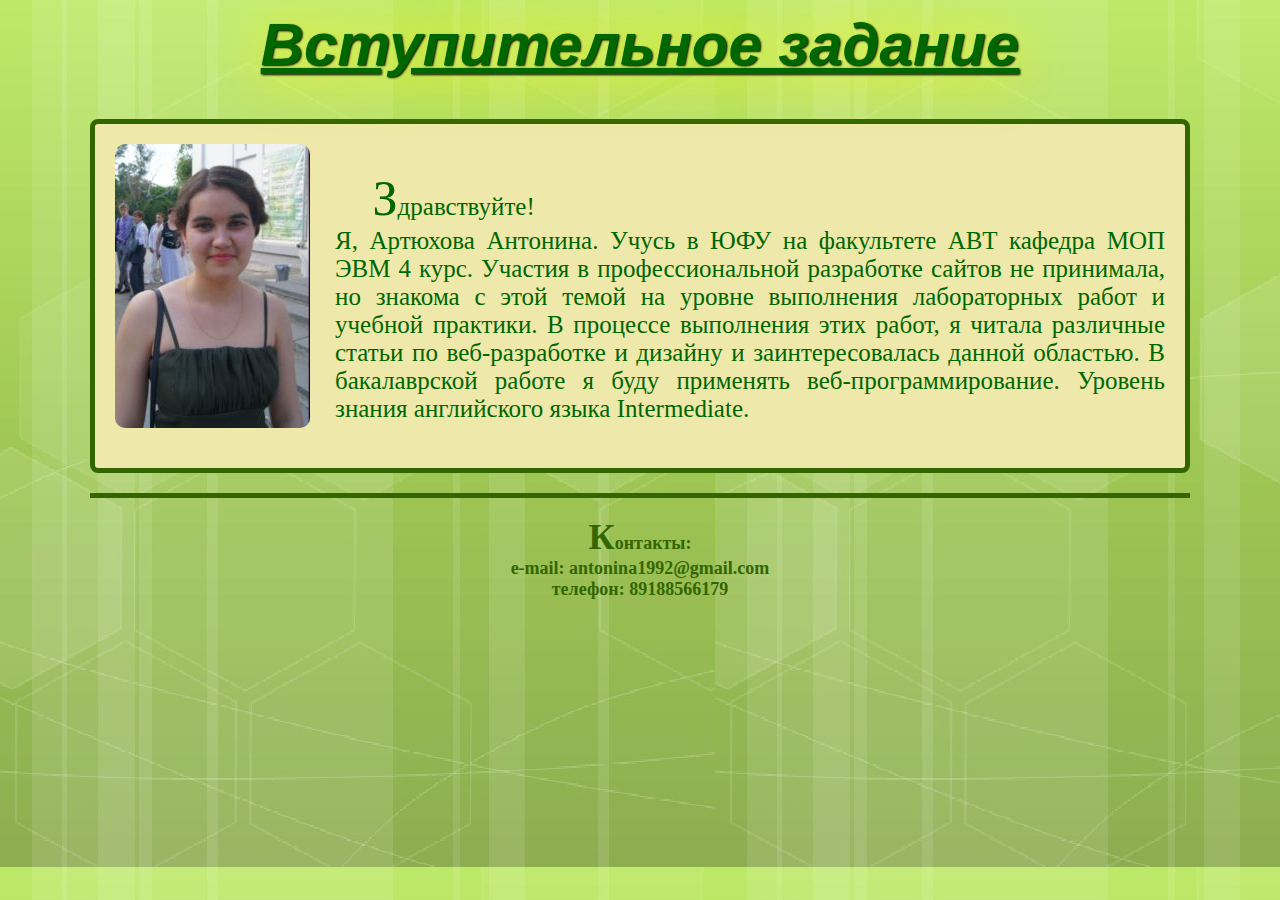
<file: index.html>
<html>
	<head>
	<meta http-equiv="content-type" content="text/html; charset=windows-1251" />
	<title>���������</title>
	<link rel="stylesheet" type="text/css" href="style.css" />
	</head>
	<body>
	<div class=header>
	 <h1>������������� �������</h1>
	</div>
	
	<div style="border-radius: 8px;" class=content > 
		<div id="picture">
		<img src="me.JPG" style="border-radius: 10px;" alt="��� �!"/>
		</div>
		<div id="text"><p> ������������! </br>
		�, �������� ��������. ����� � ��� �� ���������� ��� ������� ��� ��� 4 ����.
		������� � ���������������� ���������� ������ �� ���������, �� ������� � ���� ����� �� ������ ���������� ������������ ����� � ������� ��������. 
		� �������� ���������� ���� �����, � ������ ��������� ������ �� ���-���������� � ������� � ���������������� ������ ��������. 
		� ������������ ������ � ���� ��������� ���-����������������.
		������� ������ ����������� ����� Intermediate. </p>
		</div>
	</div>
	
	<div class=footer> <p>��������: </br>
	e-mail: antonina1992@gmail.com </br>
	�������: 89188566179</p>
	</div>
	</body>
</html>
</file>
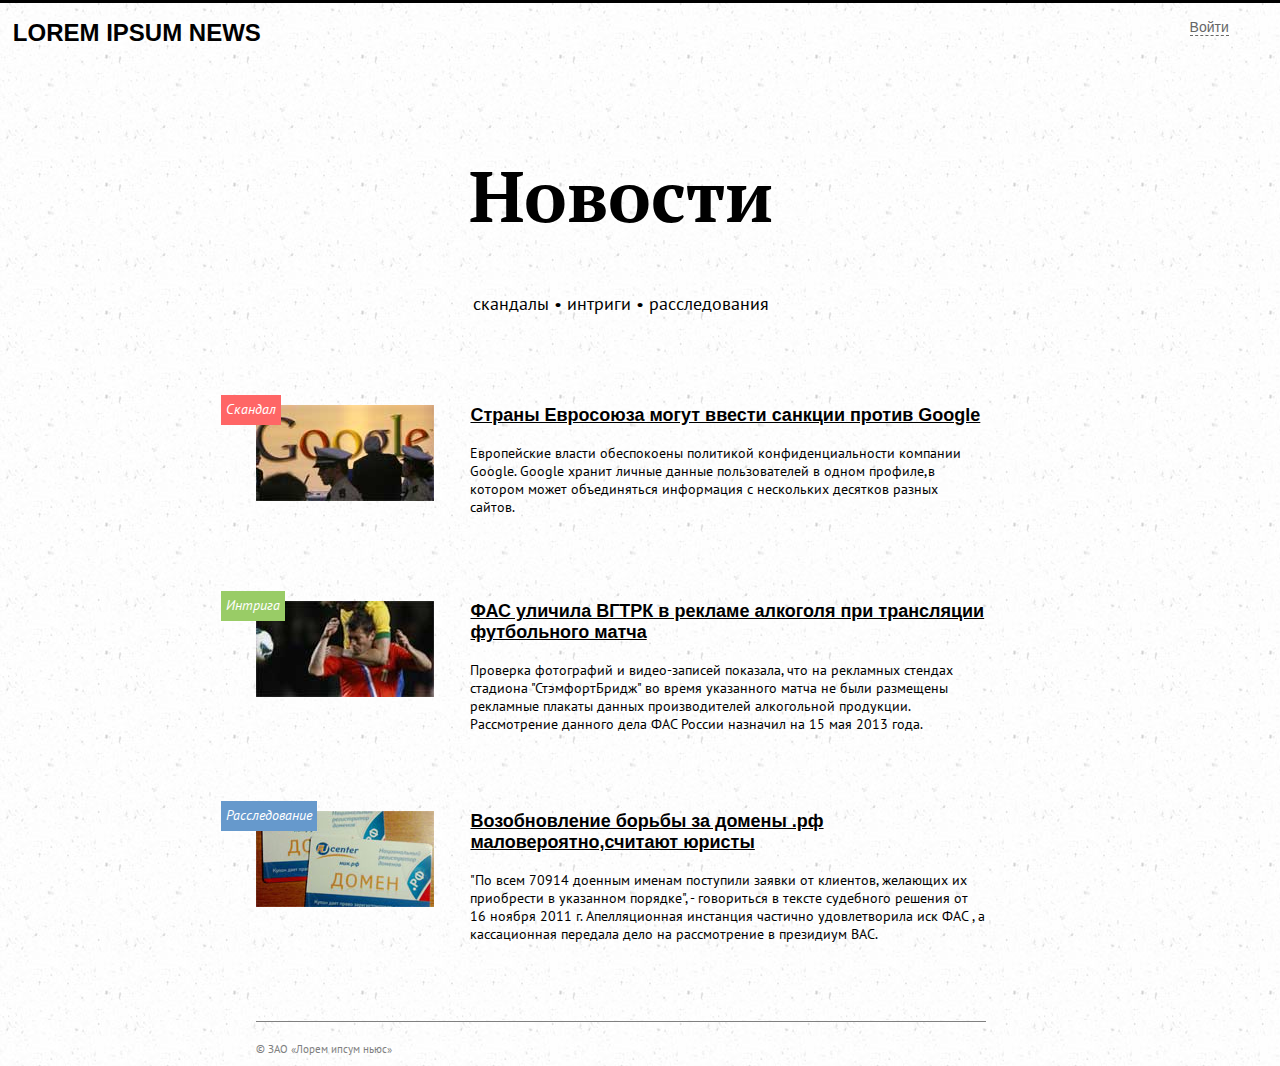
<file: homework/hw_1/index.html>
﻿<!DOCTYPE HTML>

<html>
	<head>
		<meta name="viewport" content="initial-scale=1.0, width=device-width">
	<link rel="stylesheet" type="text/css" href="css/normalize.css" />
	<meta http-equiv="content-type" content="text/html; charset=utf-8" />
	<link href='http://fonts.googleapis.com/css?family=PT+Sans' rel='stylesheet' type='text/css'>
	<link href='http://fonts.googleapis.com/css?family=PT+Serif' rel='stylesheet' type='text/css'>
	<title>hw1</title>
	<!-- <link rel="stylesheet" type="text/css" href="css/style.css" /> -->
	<!-- <link rel="stylesheet/less" type="text/css" href="css/1.less"> -->
	<link rel="stylesheet/less" type="text/css" href="11.css">
	<script src="js/Less.js" type="text/javascript"></script>
	<script type="text/javascript" src="js/jquery.js"></script>
	<script>
		less.watch();
	</script>
	<script type="text/javascript">
	function showStuff(id) {
		document.getElementById(id).style.display = 'block';
	}
	function hideStuff(id) {
		document.getElementById(id).style.display = 'none';
	}
	function reName(id) {
		document.getElementById(id).className = 'blur_cont';
	}
	function reNameBack(id) {
		document.getElementById(id).className = 'cont1';
	}
	</script>
	 </head>
		
	<body> 
		<div class="blur" id="bg_blur">
	</div>
	<div id="cont" class="cont1">
	<header>
		<div class="black"></div>
	 <a href="#" class="logo">LOREM&nbsp;IPSUM&nbsp;NEWS</a>
	<a href="#" class="log" onclick="showStuff('overlayId');showStuff('bg_blur');reName('cont');return false;">Войти</a>
	
	</header>
	<h1 class="clearfix">Новости</h1>
	<nav class="topic"> 
	<a href="#">скандалы</a>
	<a href="#">&#8226; интриги</a>
	<a href="#">&#8226; расследования</a>
	</nav>
	<section class="content">
	<article >
	<img src="images/hw_1_03.jpg" alt="скандал"/>
	<p class="t" id="t1">Скандал</p>
	<h3> <a href="new.html">Страны Евросоюза могут ввести санкции против Google</a></h3>
	<p class="b">Европейские власти обеспокоены политикой конфиденциальности компании Google. Google хранит личные данные пользователей в одном профиле,в котором может объединяться информация с нескольких десятков разных сайтов.</p>
	</article>
	
	<article >
	<img src="images/hw_1_06.jpg" alt="интрига" />
	<p class="t" id="t2">Интрига</p>
	 <h3><a href="#">ФАС уличила ВГТРК в рекламе алкоголя при трансляции футбольного матча</a></h3>
	<p class="b">Проверка фотографий и видео-записей показала, что на рекламных стендах стадиона "СтэмфортБридж" во время указанного матча не были размещены рекламные плакаты данных производителей алкогольной продукции. Рассмотрение данного дела ФАС России назначил на 15 мая 2013 года.</p>
	 </article>
	 
	<article >
	<img src="images/hw_1_08.jpg" alt="расследование"/>
	<p class="t" id="t3">Расследование</p>
	<h3><a href="#">Возобновление борьбы за домены .рф маловероятно,считают юристы</a></h3>
	<p class="b">"По всем 70914 доенным именам поступили заявки от клиентов, желающих их приобрести в указанном порядке", - говориться в тексте судебного решения от 16 ноября 2011 г. Апелляционная инстанция частично удовлетворила иск ФАС , а кассационная передала дело на рассмотрение в президиум ВАС.</p>
	</article>
	</section>
	<footer class="content clearfix">
	<p>&#169; ЗАО &#171;Лорем ипсум ньюс&#187;</p>
	</footer>
	

</div>
<form action="#" method="GET"  class="login" id="overlayId">
		<input type="text" required  placeholder="Логин"> <br><br>
		<input type="password"  required placeholder="Пароль"> <br> <br>
		<input type="submit" style='padding: 2px 10px 2px 10px;' value="Войти" >
		&nbsp;&nbsp;&nbsp;&nbsp;<a href="#" onclick="hideStuff('overlayId');hideStuff('bg_blur');reNameBack('cont');return false;">Отмена</a>
	</form>
	</body>
</html>
</file>
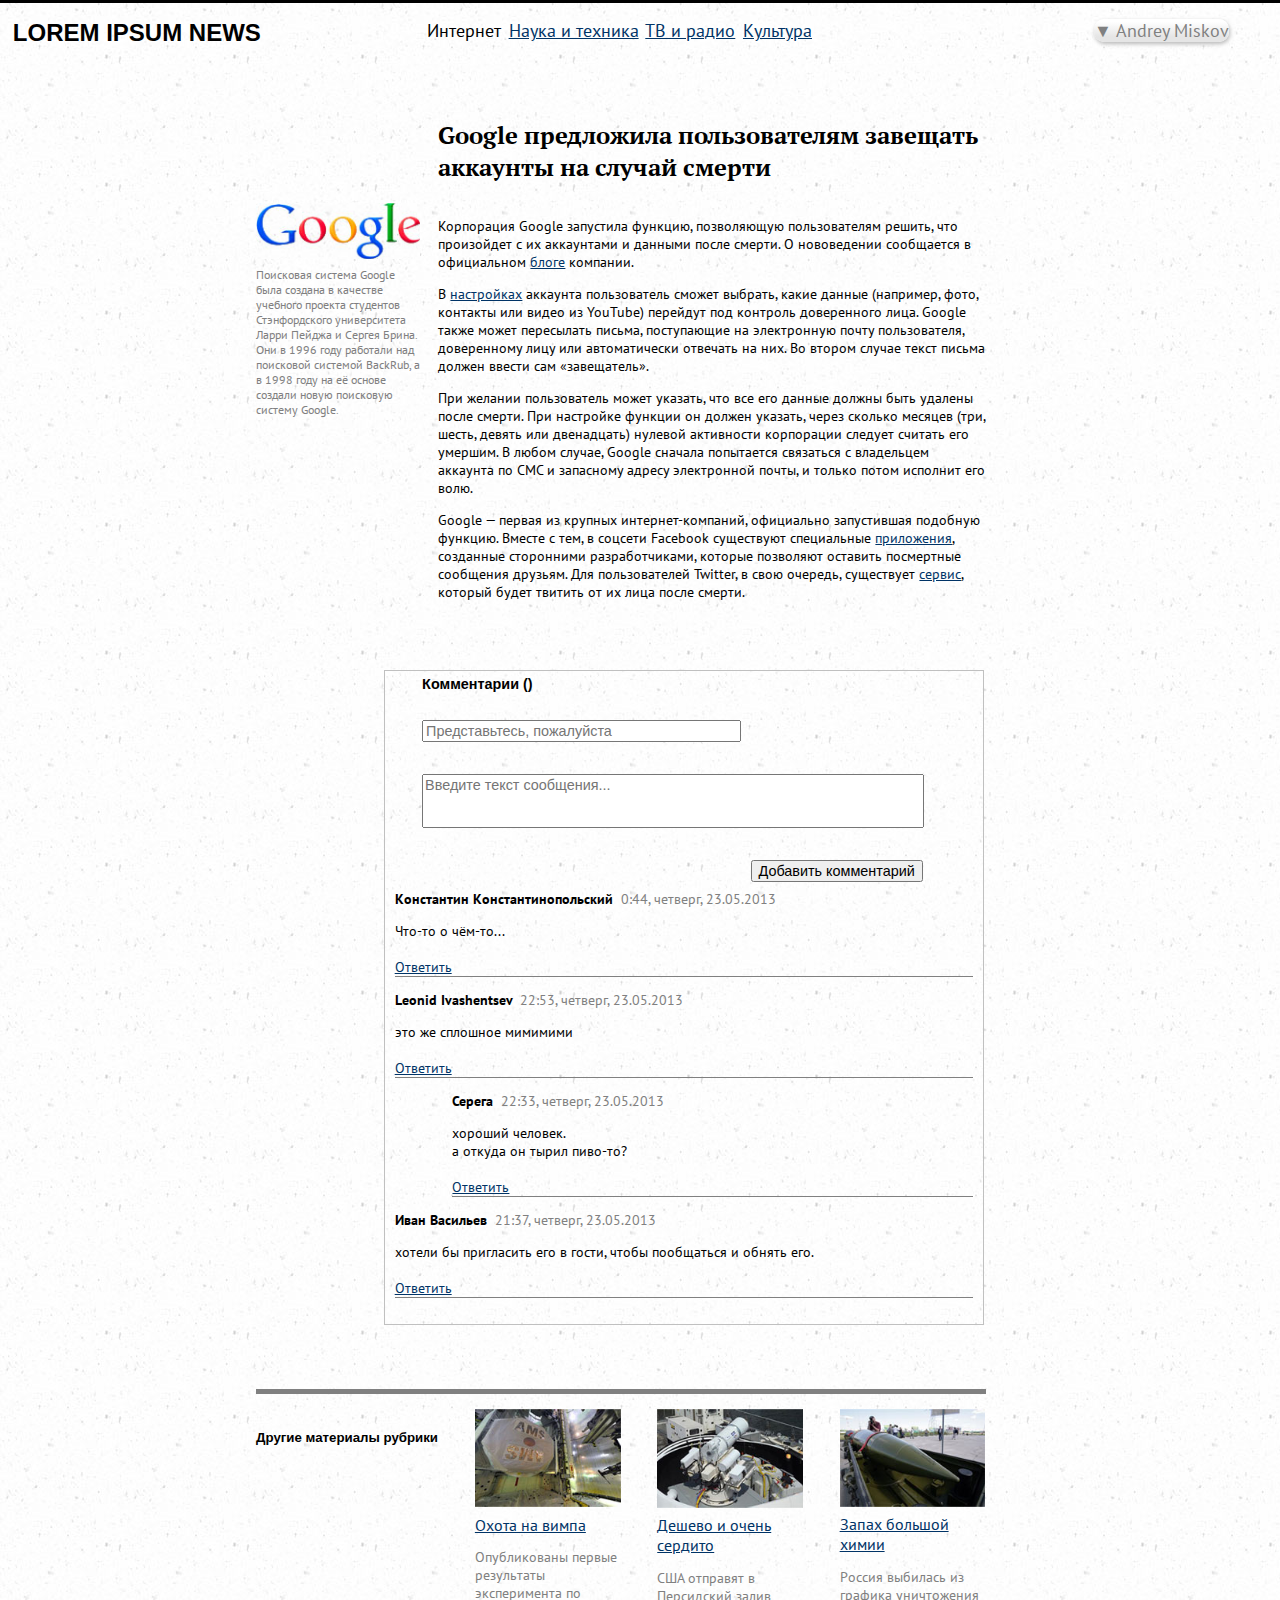
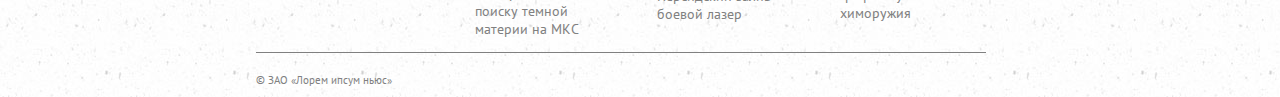
<file: homework/hw_1/new.html>
<!doctype html>
<html lang="en">
<head>
	<meta name="viewport" content="initial-scale=1.0, width=device-width">
	<link rel="stylesheet" type="text/css" href="css/normalize.css" />
	<meta http-equiv="content-type" content="text/html; charset=utf-8" />
	<link href='http://fonts.googleapis.com/css?family=PT+Sans' rel='stylesheet' type='text/css'>
	<link href='http://fonts.googleapis.com/css?family=PT+Serif' rel='stylesheet' type='text/css'>
	<title>hw_1_1</title>
	<!-- <link rel="stylesheet" type="text/css" href="css/style.css" /> -->
	<!-- <link rel="stylesheet/less" type="text/css" href="css/1.less"> -->
	<link rel="stylesheet/less" type="text/css" href="11.css">
	<script src="js/Less.js" type="text/javascript"></script>
	<script type="text/javascript" src="js/jquery.js"></script>
	<script type="text/javascript" src="js/comment.js"></script>
	<script>
		less.watch();
	</script>
</head>
<body>
	
<header>
	<div class="black"></div>
	<a href="index.html" class="logo">LOREM&nbsp;IPSUM&nbsp;NEWS</a>
	<nav class="sub">
		
		<a href="#" class="active">Интернет</a>
		<a href="#">Наука&nbsp;и&nbsp;техника</a>
		<a href="#">ТВ&nbsp;и&nbsp;радио</a>
		<a href="#">Культура</a>
	
	</nav>

		<nav class="menu">
		&#9660; Andrey Miskov
		<ul class="m_l"> 
		<li><a href="#">Профиль</a></li>
		<li><a href="#">Сообщения</a></li>
		<li><a href="#">Выход</a></li>
	</ul>
	</nav>
	
	
</header>

<section class="content">
<h2 class="r2">Google предложила пользователям завещать аккаунты на случай смерти</h2> <!-- pt serif bold 24pt left -->	
	<aside class="note">
	<img src="images/google.jpg" alt="google">
	<p>Поисковая система Google была создана в качестве учебного проекта студентов Стэнфордского университета Ларри Пейджа и Сергея Брина. Они в 1996 году работали над поисковой системой BackRub, а в 1998 году на её основе создали новую поисковую систему Google.</p><!-- pt verdana  10pt left -->
</aside>
<article class="news">

<p>Корпорация Google запустила функцию, позволяющую пользователям решить, что произойдет с их аккаунтами и данными после смерти. О нововедении сообщается в официальном <a href="#">блоге</a> компании.</p>

<p>В <a href="#">настройках</a> аккаунта пользователь сможет выбрать, какие данные (например, фото, контакты или видео из YouTube) перейдут под контроль доверенного лица. Google также может пересылать письма, поступающие на электронную почту пользователя, доверенному лицу или автоматически отвечать на них. Во втором случае текст письма должен ввести сам «завещатель».</p>

<p>При желании пользователь может указать, что все его данные должны быть удалены после смерти. При настройке функции он должен указать, через сколько месяцев (три, шесть, девять или двенадцать) нулевой активности корпорации следует считать его умершим. В любом случае, Google сначала попытается связаться с владельцем аккаунта по СМС и запасному адресу электронной почты, и только потом исполнит его волю.</p>

<p>Google — первая из крупных интернет-компаний, официально запустившая подобную функцию. Вместе с тем, в соцсети Facebook существуют специальные <a href="#">приложения</a>, созданные сторонними разработчиками, которые позволяют оставить посмертные сообщения друзьям. Для пользователей Twitter, в свою очередь, существует <a href="#">сервис</a>, который будет твитить от их лица после смерти.</p>
<div style="padding-top:10%;">
	<fieldset >
	 
	<div class="comment-form">
		<strong style="margin-left:5%;">Комментарии () </strong>
<form name="comment" action="#" method="GET" id="ans" style="margin-left:5%; margin-top:5%;">
	
	<div class="form_el">
	<input type="text" placeholder="Представьтесь, пожалуйста" size="35"  id="user" class="user">
	</div>
	<br><br>
	<div class="form_el">
	<textarea placeholder="Введите текст сообщения..."   rows="3"  onfocus="this.rows='5'" onblur="this.rows='3'" id="tc" class="tcomment"></textarea>
 	</div><br><br>  <!-- rows="3" -->
	<input type="submit" value="Добавить комментарий" id="sub" style="float:right; margin-right:4%;"><br>
</form>
</div>
<div class="warn" style="color:red; display:none;"><!-- id="warn" --> 
	<br><p><img src="images/warning.png" alt="warning">
	&nbsp;Пожалуйста, заполните все поля перед отправкой</p><br>
	</div>
	<div class="new_com">
	</div>

<div class="comment">
</div>
<div class="comment">
<p style='color:gray'><strong style='color:black'>Константин Константинопольский&nbsp;</strong> 0:44, четверг, 23.05.2013</p>
<p style='border-bottom: 1px solid  gray'>
Что-то о чём-то...<br><br>
<a href="#">Ответить</a></p>		
</div>
<div class="comment-form answerer" style="display:none">
<form name="comment_ans" action="#" method="GET" id="ans_answerer" style="margin-left:5%; margin-top:5%;">
	
	<div class="form_el">
	<input type="text" placeholder="Представьтесь, пожалуйста"  size="35" id="user_answerer" class="user">
	</div>
	<br><br>
	<div class="form_el">
	<textarea placeholder="Введите текст сообщения..."   rows="3" cols="68" onfocus="this.rows='5'" onblur="this.rows='3'" id="tc_answerer" class="tcomment"></textarea>
 	</div><br><br>  <!-- rows="3" -->
	<input type="submit" value="Добавить комментарий" id="sub_answerer" style="float:right; margin-right:4%;"><br><br>
</form>

</div>
<div class="comment">
<p style='color:gray'><strong style='color:black'>Leonid Ivashentsev&nbsp;</strong> 22:53, четверг, 23.05.2013</p>
<p style='border-bottom: 1px solid  gray'>это же сплошное мимимими<br><br>
<a href="#">Ответить</a></p>
</div>
<div class="comment answer">
<p style='color:gray'><strong style='color:black'>Серега&nbsp;</strong> 22:33, четверг, 23.05.2013</p>
<p style='border-bottom: 1px solid  gray'>хороший человек. <br>а откуда он тырил пиво-то?<br><br>
<a href="#">Ответить</a></p>
</div>
<div class="comment">
<p style='color:gray'><strong style='color:black'>Иван Васильев&nbsp;</strong> 21:37, четверг, 23.05.2013</p>
<p style='border-bottom: 1px solid  gray'>хотели бы пригласить его в гости, чтобы пообщаться и обнять его.<br><br>
<a href="#">Ответить</a></p>
</div>
</fieldset>
</div>
</article><!-- pt serif bold times new roman 14pt left -->

</section>

<aside class="more clearfix">
	<h5>Другие материалы рубрики</h5>
	<nav>
		<div class="same"><img src="images/n1.jpg" alt="картинка 1"><a href="#">Охота на вимпа</a><p> Опубликованы первые результаты эксперимента по поиску темной материи на МКС</p></div>
		<div class="same"><img src="images/n2.jpg" alt="картинка 2"><a href="#">Дешево и очень сердито</a><p> США отправят в Персидский залив боевой лазер
</p></div>
		<div class="same" id="lastsame"><img src="images/n3.jpg" alt="картинка 3"><a href="#">Запах большой химии</a><p> Россия выбилась из графика уничтожения химоружия</p>
		</div>
	</nav><!-- pt sans  14pt left -->
</aside>
<footer class="content clearfix">
	<p>&#169; ЗАО &#171;Лорем ипсум ньюс&#187;</p>
</footer>	
</body>
</html>
</file>
<file: style.css>
body {
	  background-image: url("2.jpg");
	  background-repeat: repeat;
	  margin-top: 10px;
	  margin-right: 70px;
	  margin-bottom: 10px;
	  margin-left: 70px;
	
	}
h1 {
	color: #006600;
	text-decoration: underline;
	text-shadow: 1px 1px 2px black, 0 0 1em yellow;
	}
#picture {
			float:left;
			margin-right: 25px;
		}
#text {
			text-indent: 1.5em;
			
		}
.header{
		font-style: italic;
		font-weight: bold;
		font-size: 30px;
		font-family: arial, sans-serif;
		text-align: center;
		margin: 10px 10px 10px 10px;
		}
.content{
		color: #006600;
		font-size: 25px;
		font-family: Times New Roman, sans-serif;
		margin: 20px 20px 20px 20px;
		text-align:justify;
		background-color: #EEE8AA;
		padding: 20px 20px 20px 20px;
		border-width: thick;
		border-style: solid;
		border-color: #336600;
		}
		
.footer{
		color: #336600;
		font-weight: bold;
		font-size: 18px;
		text-align: center;
		border-top-width: thick;
		border-top-style: solid;
		border-top-color: #336600;
		margin: 20px 20px 20px 20px;
		clear: both;
		}
p:first-letter {
		font-size: 2em;
		float: top;
		}
</file>
<file: homework/hw_1/css/style.css>
﻿body{background-image: url(images/bg.jpg);  padding-left: 10px;  padding-top:15px;  /*padding-right: 10px;*/   width: 95%;  /*1349px*/}h1{font-family: "PT Serif",serif;font-size: 4.5em;/*72px;*/font-weight: bold;text-align: center;display: block;}h2{  font-family: "PT Serif",serif;font-size: 1.5em;/*24px;*/font-weight: bold;text-align: left;display: block;padding-left: 25%;width:75%;}h3{  font-size:18x;  margin-top: 0;}h5{  float: left;  width:25%;  /*padding-right: 3%;*/}.sub{    float: left;    display: block;  width: 50%;  margin: 0 auto;}.sub a{  color:#003366;  padding-right: 0.15em;/*10px;*/}.black{  height: 0.2em;  background: black;  position: absolute;  top:0;  width: 100%;  left: 0;}.same{  float: left;  font-size: 0.875em;  margin-left: 5%;  text-align: left;   max-width:20%;}.same img{  max-width: 100%;}.note{  font-family: Verdana;  font-size: 0.875em;/*10px*/  color:gray;  float: left;  width: 22.5%;}.note img{ max-width: 100%; }.more{   width: 60%;  float:none;  border-top-width: thick;border-top-style: solid;color: gray;margin-top: 0.1em;/*145px;*/margin: 0 auto;/*margin-left: 200px;margin-right: 200px;*/padding-top: 0.9em;/*10px;*/padding-bottom: 0.06672em;/*90px;*/}nav{font-family: "PT Sans",sans-serif;font-size: 1.125em;/*18px;*/text-align: center;margin-top: 0.02em;/*30px;*/}.topic a{ text-decoration: none;  }.topic{  margin-bottom: 5em;/*50px//90px*/}.menu{  float: right;  margin-top: 0;  color: gray;   background: #ffffff;  /* Old browsers */  background: -moz-linear-gradient(top, #ffffff 12%, #e5e5e5 77%);  /* FF3.6+ */  background: -webkit-gradient(linear, left top, left bottom, color-stop(12%, #ffffff), color-stop(77%, #e5e5e5));  /* Chrome,Safari4+ */  background: -webkit-linear-gradient(top, #ffffff 12%, #e5e5e5 77%);  /* Chrome10+,Safari5.1+ */  background: -o-linear-gradient(top, #ffffff 12%, #e5e5e5 77%);  /* Opera 11.10+ */  background: -ms-linear-gradient(top, #ffffff 12%, #e5e5e5 77%);  /* IE10+ */  background: linear-gradient(to bottom, #ffffff 12%, #e5e5e5 77%);  /* W3C */  filter: progid:DXImageTransform.Microsoft.gradient(startColorstr='#ffffff', endColorstr='#e5e5e5', GradientType=0);  /* IE6-9 */border-radius: 10px;    box-shadow: 1px 2px 4px #b8b8b8;}.menu .m_l{  display: none;  text-align: left;}.menu .m_l a{  color: gray; }.m_l li{  display: block;}.menu:hover .m_l{  display: block;}p{  font-family: "PT Sans",sans-serif;  font-size: 0.875em;/*14px;*/}a{  color: black;}footer{font-family: "PT Sans",sans-serif;font-size: 0.75em;/*12px;*/border-top-width: thin;border-top-style: solid;color: gray;width: 60%;margin: 0 auto;/*margin-left: 200px;margin-right: 200px;*/padding-top: 0.75em;/*10px;*/}header{height: 5em;/*50px;*/}article{float:left;margin-bottom: 4em;/*55px;*/position: relative;}.news{  width:75%;  padding-left: 2.5%;}.news a{  color: #003366;}.more a{  color: #003366;}.more h5{  color: black; }.content{  width: 60%;/*  margin-left: 200px;margin-right: 190px; margin-bottom: 145px;*/margin: 0 auto;}@media screen and (max-width: 768px) {  section, footer {    width: 90%;  }}@media screen and (max-width: 480px) {  section, footer {    width: 90%;  }}@media screen and (max-width: 320px) {  section, footer {    width: 95%;  }}img{float:left;margin-right: 20px;margin-bottom: 20px;/*max-width: 100%;*/}.t{position: absolute;height:20px;left: -25px;margin: -10px 0 0 -10px;padding: 5px;font-style:italic;color: white;}#t1{background: #ff6666;}#t2{background: #99cc66;}#t3{background: #6699cc;} a.log {  display: block;  float: right;  font-size: 0.875em;/*14px;*/ text-align: right;   color: #666666;border-bottom: 1px dashed;text-decoration: none;   }    a.logo {   font-weight: bold;    font-size: 1.5em;/*24px;*/    text-decoration: none;   float: left;    width: 25%;     }.clearfix {    clear: both;}.login{  display: none;  background-color: white;  position: fixed;  top:40%;  left:40%;  z-index: 3;  margin: 0 auto;  width:200px;  height: 100px;  padding: 50px;}.login a{  color: #666666;border-bottom: 1px dashed;text-decoration: none;}.login input{  width: 100%;}.login input[type="submit"]{  width: auto;}.blur {  position: fixed;  width: 100%;  height: 100%;    top: 0;  left: 0;  background-color:black;  opacity: 0.3;  z-index: 0;  display: none;}.blur_cont {  -webkit-filter: grayscale(0.1) blur(2px);   }.sub a.active{  color: black;  text-decoration: none;}
</file>
<file: homework/hw_1/11.css>
body {
  background-image: url(images/bg.jpg);
  padding-left: 1%;
  padding-top: 1.5%;
  /*padding-right: 10px;*/
 
  width: 95%;
  /*1349px*/
 
}
h1 {
  font-family: "PT Serif", serif;
  font-size: 4.5em;
  /*72px;*/
 
  font-weight: bold;
  text-align: center;
  display: block;
}
@media screen and (max-width: 768px) {
  h1 {
    font-size: 2em;
  }
}
@media screen and (max-width: 480px) {
  h1 {
    font-size: 1.5em;
  }
}
@media screen and (max-width: 320px) {
  h1 {
    font-size: 2.5em;
  }
}
h2 {
  font-family: "PT Serif", serif;
  font-size: 1.5em;
  /*24px;*/
 
  font-weight: bold;
  text-align: left;
  display: block;
  padding-left: 25%;
  width: 75%;
}
@media screen and (max-width: 768px) {
  h2 {
    font-size: 1em;
  }
}
@media screen and (max-width: 480px) {
  h2 {
    font-size: 0.5em;
  }
}
@media screen and (max-width: 320px) {
  h2 {
    font-size: 0.7em;
    text-align: justify;
    width: 95%;
    padding-left: 3%;
  }
}
h3 {
  font-size: 1.125em;
  margin-top: 0;
}
@media screen and (max-width: 768px) {
  h3 {
    font-size: 0.8em;
  }
}
@media screen and (max-width: 480px) {
  h3 {
    font-size: 0.75em;
  }
}
@media screen and (max-width: 320px) {
  h3 {
    font-size: 0.5em;
  }
  .b {
    clear: both;
  }
}
h5 {
  float: left;
  width: 25%;
  /*padding-right: 3%;*/
 
}
@media screen and (max-width: 768px) {
  h5 {
    font-size: 0.7em;
  }
}
@media screen and (max-width: 480px) {
  h5 {
    font-size: 0.5em;
  }
}
@media screen and (max-width: 320px) {
  h5 {
    font-size: 0.3em;
    width: 100%;
  }
  .sub {
    width: auto;
    float: left;
    margin: 0px;
  }
}
.sub {
  float: left;
  display: block;
  width: 50%;
  margin: 0 auto;
}
.sub a {
  color: #003366;
  padding-right: 0.15em;
  /*10px;*/
 
}
.black {
  height: 0.2em;
  background: black;
  position: absolute;
  top: 0;
  width: 100%;
  left: 0;
}
.same {
  float: left;
  font-size: 0.875em;
  margin-left: 5%;
  text-align: left;
  max-width: 20%;
}
.same img {
  max-width: 100%;
}
@media screen and (max-width: 768px) {
  .same a {
    font-size: 0.5em;
  }
}
@media screen and (max-width: 480px) {
  .same a {
    font-size: 0.3em;
  }
}
@media screen and (max-width: 320px) {
  .same a {
    font-size: 0.18em;
  }
  .note {
    display: none;
  }
  .more {
    border-top-width: thin;
  }
  .same {
    max-width: 30%;
    margin-left: 0px;
    margin-right: 3%;
  }
  .topic a {
    font-size: 0.7em;
  }
  article img {
    max-width: 25%;
  }
}
.note {
  font-family: Verdana;
  font-size: 0.875em;
  /*10px*/
 
  color: gray;
  float: left;
  width: 22.5%;
}
.note img {
  max-width: 100%;
}
.more {
  width: 60%;
  float: none;
  border-top-width: thick;
  border-top-style: solid;
  color: gray;
  margin-top: 0.1em;
  /*145px;*/
 
  margin: 0 auto;
  /*margin-left: 200px;
margin-right: 200px;*/
 
  padding-top: 0.9em;
  /*10px;*/
 
  padding-bottom: 0.06672em;
  /*90px;*/
 
}
nav {
  font-family: "PT Sans", sans-serif;
  font-size: 1.125em;
  /*18px;*/
 
  text-align: center;
  margin-top: 0.02em;
  /*30px;*/
 
}
.topic a {
  text-decoration: none;
}
.topic {
  margin-bottom: 5em;
  /*50px//90px*/
 
}
.menu {
  float: right;
  margin-top: 0;
  color: gray;
  background: #ffffff;
  /* Old browsers */
 
  background: -moz-linear-gradient(top, #ffffff 12%, #e5e5e5 77%);
  /* FF3.6+ */
 
  background: -webkit-gradient(linear, left top, left bottom, color-stop(12%, #ffffff), color-stop(77%, #e5e5e5));
  /* Chrome,Safari4+ */
 
  background: -webkit-linear-gradient(top, #ffffff 12%, #e5e5e5 77%);
  /* Chrome10+,Safari5.1+ */
 
  background: -o-linear-gradient(top, #ffffff 12%, #e5e5e5 77%);
  /* Opera 11.10+ */
 
  background: -ms-linear-gradient(top, #ffffff 12%, #e5e5e5 77%);
  /* IE10+ */
 
  background: linear-gradient(to bottom, #ffffff 12%, #e5e5e5 77%);
  /* W3C */
 
  filter: progid:dximagetransform.microsoft.gradient(startColorstr='#ffffff', endColorstr='#e5e5e5', GradientType=0);
  /* IE6-9 */
 
  border-radius: 10px;
  box-shadow: 1px 2px 4px #b8b8b8;
}
.menu .m_l {
  display: none;
  text-align: left;
}
.menu .m_l a {
  color: gray;
}
.m_l li {
  display: block;
}
.menu:hover .m_l {
  display: block;
}
p {
  font-family: "PT Sans", sans-serif;
  font-size: 0.875em;
  /*14px;*/
 
}
@media screen and (max-width: 768px) {
  p {
    font-size: 0.498em;
  }
}
@media screen and (max-width: 480px) {
  p {
    font-size: 0.4113em;
  }
}
@media screen and (max-width: 320px) {
  p {
    font-size: 0.4em;
  }
  .menu {
    font-size: 0.5em;
    /*24px;*/
   
  }
}
a {
  color: black;
}
footer {
  font-family: "PT Sans", sans-serif;
  font-size: 0.75em;
  /*12px;*/
 
  border-top-width: thin;
  border-top-style: solid;
  color: gray;
  width: 60%;
  margin: 0 auto;
  /*margin-left: 200px;
margin-right: 200px;
*/
 
  padding-top: 0.75em;
  /*10px;*/
 
}
@media screen and (max-width: 768px) {
  .sub {
    font-size: 0.498em;
  }
}
@media screen and (max-width: 480px) {
  .sub {
    font-size: 0.4113em;
  }
}
@media screen and (max-width: 320px) {
  .sub {
    font-size: 0.35em;
    clear: both;
  }
}
header {
  height: 5em;
  /*50px;*/
 
}
article {
  float: left;
  margin-bottom: 4em;
  /*55px;*/
 
  position: relative;
}
.news {
  width: 75%;
  padding-left: 2.5%;
}
.news a {
  color: #003366;
}
.more a {
  color: #003366;
}
.more h5 {
  color: black;
}
.content {
  width: 60%;
  /*  margin-left: 200px;
margin-right: 190px;
 margin-bottom: 145px;*/
 
  margin: 0 auto;
}
@media screen and (max-width: 768px) {
  .content {
    width: 90%;
  }
}
@media screen and (max-width: 480px) {
  .content {
    width: 90%;
  }
}
@media screen and (max-width: 320px) {
  .content {
    width: 95%;
  }
  .more {
    width: 95%;
  }
  .news {
    width: 95%;
  }
  .t {
    left: 50px;
    margin: -10px 10px 0 0;
  }
}
img {
  float: left;
  margin-right: 5%;
  /*20px;
*/
 
  margin-bottom: 5%;
  /*20px;*/
 
  /*max-width: 100%;*/
 
}
.t {
  position: absolute;
  height: 20px;
  left: -25px;
  margin: -10px 0 0 -10px;
  padding: 5px;
  font-style: italic;
  color: white;
}
#t1 {
  background: #ff6666;
}
#t2 {
  background: #99cc66;
}
#t3 {
  background: #6699cc;
}
a.log {
  display: block;
  float: right;
  font-size: 0.875em;
  /*14px;*/
 
  text-align: right;
  color: #666666;
  border-bottom: 1px dashed;
  text-decoration: none;
}
a.logo {
  font-weight: bold;
  font-size: 1.5em;
  /*24px;*/
 
  text-decoration: none;
  float: left;
  width: 25%;
}
.comment-form{
  width: 95%;
  font-size: 0.9em;
}
fieldset{
    margin-left: -10%;
  }
  
@media screen and (max-width: 768px) {
  a.logo {
    font-size: 0.555em;
  }
}
@media screen and (max-width: 480px) {
  a.logo {
    font-size: 0.455em;
  }
}
@media screen and (max-width: 320px) {
  a.logo {
    font-size: 0.7em;
  }
  .comment-form{
    font-size: 0.4em;
  }
  fieldset{
    margin-left:0px;
  }
  

}
.clearfix {
  clear: both;
}
.login {
  display: none;
  background-color: white;
  position: fixed;
  top: 40%;
  left: 40%;
  z-index: 3;
  margin: 0 auto;
  width: 200px;
  height: 100px;
  padding: 50px;
}
.login a {
  color: #666666;
  border-bottom: 1px dashed;
  text-decoration: none;
}
.login input {
  width: 100%;
}
.login input[type="submit"] {
  width: auto;
}
.blur {
  position: fixed;
  width: 100%;
  height: 100%;
  top: 0;
  left: 0;
  background-color: black;
  opacity: 0.3;
  z-index: 0;
  display: none;
}
.blur_cont {
  -webkit-filter: grayscale(0.1) blur(2px);
}
.sub a.active {
  color: black;
  text-decoration: none;
}
textarea {
  outline: none;
  resize: none;
  overflow: auto;
width: 95%;
}
.answer{
  margin-left:10%;
}
</file>
